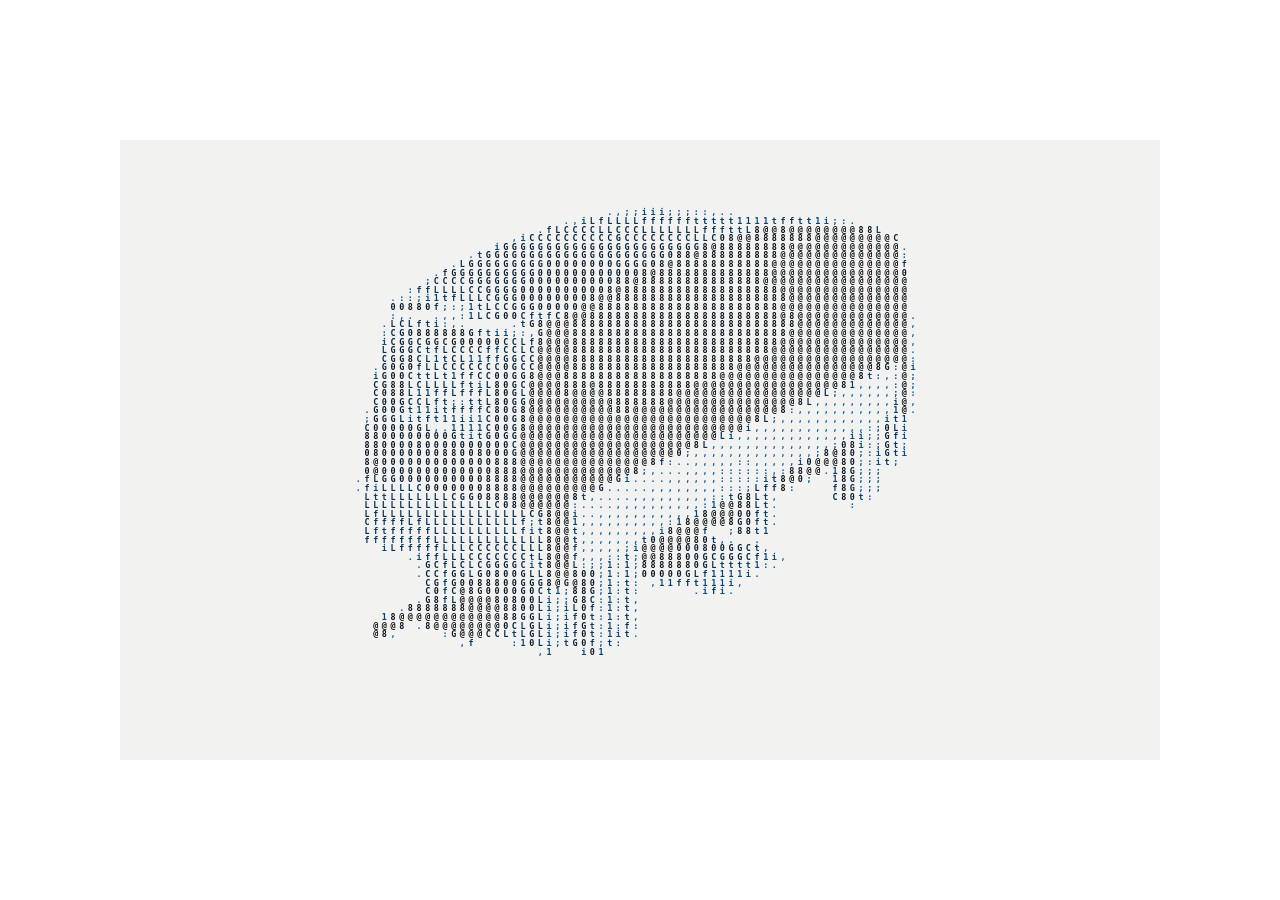
<file: fx/scan-evoplan.html>
<!doctype html>
<html lang="it">
<head>
<meta charset="utf-8">
<meta name="viewport" content="width=device-width,initial-scale=1">
<title>ASCII</title>
<style>
html,body{margin:0;height:100%;background:transparent}
.asc-frame{height:100%}
.asc-frame{box-sizing:border-box;display:grid;place-items:center;width:100%;height:100%;min-height:0;padding:0;background:transparent}
.asc-viewport{position:relative;width:var(--asc-preview-width,min(100%,var(--asc-width)));height:var(--asc-preview-height,auto);aspect-ratio:var(--asc-ratio);max-height:100%;overflow:hidden;border-radius:var(--asc-radius);background:transparent}
.asc-canvas{display:block;width:100%;height:100%}
</style>
</head>
<body>
<div class="asc-frame"><div class="asc-viewport" style="--asc-width:1040px;--asc-height:620px;--asc-ratio:1.6774193548387097;--asc-radius:0px"><canvas class="asc-canvas" role="img" aria-label="ASCII rendering of the source media"></canvas></div></div>
<script type="module">
// Shared tonal equalisation for the screen-and-glyph engines.
//
// Lives here rather than inside one engine because ASCII and Dither Text hit
// the same wall from opposite directions: one picks a glyph by threshold, the
// other lets a pixel through an ordered gate, and BOTH compare the picture's
// raw luminance against fixed numbers. That makes every preset a preset for the
// one photograph it was authored on.

// Prefixed rather than named `luminance`/`clamp01`: the standalone export
// builders concatenate this module's source ahead of the engine's into one
// script, and both engines already declare those two names at top level.
//
// Rec. 709. The eye reads ink coverage as brightness, so perceptual luminance —
// not the arithmetic mean of the channels — is what keeps a saturated red from
// being screened like the mid grey it is nowhere near in apparent lightness.
const toneLuminance = (r, g, b) => (0.2126 * r + 0.715199 * g + 0.0722 * b) / 255;
const toneClamp01 = (n) => (n < 0 ? 0 : n > 1 ? 1 : n);

/**
 * The value that asks for the strength to be read off the picture itself.
 * Controls expose it as the slider's lowest stop, below `0`, so the setting a
 * visitor lands on is the one that adapts and the numbers above it are the
 * manual override.
 */
const AUTO_LEVEL = 'auto';

// Where the ramp opens and closes, measured on the 98th percentile of the
// picture's luminance — the brightest tone that is a population rather than a
// speck. Those two numbers are the whole judgement, so they are written down
// with the evidence that set them (2026-09-22, 95 captures across the 19
// published textures and an exposure ladder cut from the shipped photograph).
//
// p98 is the statistic that survived, and it beat the obvious candidates for a
// reason: it is the only one that also gets a LIT SUBJECT ON BLACK right. The
// median, the mean and the tonal range all read that frame as starved — it is
// overwhelmingly black — and would have equalised a photograph that renders
// perfectly today, lifting its background into mush. p98 sees the highlight on
// the subject and leaves it alone. Measured: that frame scores p98 0.878, the
// same as the well-exposed control, while -1.5 EV sits at 0.310 and -3 EV at
// 0.110. Dark BACKGROUNDS were never the fault; crushed HIGHLIGHTS are.
const HIGHLIGHT_LIT = 0.550001; // a picture with highlights here needs no help
const HIGHLIGHT_STARVED = 0.250001; // nothing this side of shadow: equalise fully

// The same judgement mirrored onto the other end, on the 2nd percentile.
//
// A washed-out or faded upload is the dark frame's twin: its highlights are
// fine, so p98 waves it through, but it has no shadows left, and a gate that
// inks the dark end (or the light end, once inverted) finds almost nothing on
// one side of it. Measured 2026-09-26 on the Cobalt Plate preset: a high-key
// frame (p02 0.784) under Auto inked 82.6% of the screen and the subject
// dissolved into the ground, a faded print (p02 0.451) 64%.
//
// And as with p98, the percentile is what keeps the mirrored easy case right:
// a SUBJECT ON WHITE is overwhelmingly white, but its p02 sits on the subject
// (0.165) and it is left alone. The opening is set above every published
// source that renders under Auto — contour-map's plate is the highest at p02
// 0.282 — so no look in the catalogue moves; only lifted uploads do.
const SHADOW_DEEP = 0.3; // a picture with blacks down here needs no help
const SHADOW_LIFTED = 0.600001; // nothing this side of a midtone: equalise fully

/**
 * How hard to equalise a picture that did not ask for a number.
 *
 * Zero for anything with highlights and shadows to spare, so a well-exposed
 * upload renders exactly as it does today, and rising smoothly as either end
 * collapses — the top end of a dark frame, the bottom end of a washed one. The
 * curve between is a smoothstep rather than a line: a visitor nudging exposure
 * across the opening of the ramp should not see the texture step.
 *
 * @param {(fraction: number) => number} at percentile lookup over the picture
 * @returns {number} 0..1 strength for {@link autoLevelBands}
 */
function autoLevelStrength(at) {
  const smoothstep = (t) => t * t * (3 - 2 * t);
  const starved = toneClamp01((HIGHLIGHT_LIT - at(0.98)) / (HIGHLIGHT_LIT - HIGHLIGHT_STARVED));
  const lifted = toneClamp01((at(0.0200001) - SHADOW_DEEP) / (SHADOW_LIFTED - SHADOW_DEEP));
  // Whichever end has collapsed further decides; a frame cannot be both.
  return smoothstep(Math.max(starved, lifted));
}

/**
 * Maps the picture's own tonal distribution onto the effect's fixed thresholds.
 *
 * Those thresholds are absolute — an ASCII ramp `'■▪·  '` changes glyph at
 * 0.125, 0.375 and 0.625, a Bayer gate compares against its matrix — whatever
 * the picture is, so a preset tuned on one photograph is tuned for that
 * photograph only. Measured over five unrelated images, one ASCII preset inked
 * between 38% and 85% of the grid: a bright picture came out nearly bare, a
 * dark one filled solid. The three Dither Text looks published on 2026-09-20
 * measured the same failure on the same five images, swinging 0.41 to 0.87 in
 * coverage and filling 87-93% of the frame on a near-black source.
 *
 * Stretching the picture's percentile range onto 0..1 does not fix that, and
 * the same five images proved it — the swing stayed at 0.49, because what
 * decides how much ink falls is the SHAPE of the histogram, not its width. A
 * dark-dominant photograph keeps most of its pixels under the threshold however
 * far you stretch it.
 *
 * So this returns the picture's cumulative distribution instead: read a
 * luminance, get back the fraction of the picture that is darker than it. That
 * makes the values uniform by construction, and ink coverage becomes a property
 * of the ramp or the gate — the share of it that is not blank — rather than of
 * whatever the visitor happened to upload. `amount` blends back toward the raw
 * tone, so a look can keep some of the original tonal character.
 *
 * A curve alone is not enough, and the two engines proved it from opposite
 * sides. Equalisation sends every pixel of one input tone to a single output
 * tone, so a photograph dominated by ONE tone — a subject on a white studio
 * sweep, a subject on black, a flat sky — collapses its whole background onto
 * a single point mid-range. Dither Text survives that because its Bayer and
 * halftone gates compare each pixel against an ordered matrix, which spreads
 * the tie out spatially by construction. ASCII picks a glyph by plain
 * threshold, so the collapsed mass lands wholly inside one ramp slot; when that
 * slot is part of the ramp's blank run the texture does not merely weaken, it
 * disappears and the raw photograph shows through. Measured 2026-09-21: a raven
 * on white rendered ZERO glyphs under `code-mist`, a horse on black zero under
 * `arena-glyph`.
 *
 * So `span` reports how wide a band each input tone earns — its share of the
 * picture. A caller that has an ordered matrix to hand offsets within that band
 * (`curve[i] + span[i] * (ordered - 0.5)`) and the flat mass is rendered as a
 * screen across the range it deserves instead of a single collapsed step. Ink
 * coverage is unchanged, because the band is still occupied uniformly over
 * pixels; what changes is that the ink lands.
 *
 * @param {Uint8ClampedArray} data RGBA pixels of a downsampled probe of the source
 * @param {number|'auto'} amount 0 = identity curve, 1 = full equalisation,
 *   `'auto'` = read the strength off the picture's own highlights and shadows
 * @returns {{curve: Float32Array, span: Float32Array, level?: number}} 256-entry
 *   lookup from 8-bit luminance to 0..1 tone, the width of the band each tone
 *   earns, and (only when the picture was equalised) the strength used, so a
 *   caller can scale its own correction by how far the curve moved
 */
function autoLevelBands(data, amount = 1) {
  const auto = amount === AUTO_LEVEL;
  const asked = auto ? 1 : toneClamp01(Number(amount) || 0);
  const identity = Float32Array.from({ length: 256 }, (_, i) => i / 255);
  const flat = new Float32Array(256);
  // An explicit zero is the pinned presets' hot path — no histogram, no scan.
  if (!auto && asked <= 0) return { curve: identity, span: flat };
  const histogram = new Uint32Array(256);
  let counted = 0;
  for (let i = 0; i < data.length; i += 4) {
    // Contain margins are transparent and carry no picture; letting them vote
    // would tell the curve that a third of every non-16:9 source is black.
    if (data[i + 3] === 0) continue;
    histogram[Math.round(toneLuminance(data[i], data[i + 1], data[i + 2]) * 255)] += 1;
    counted += 1;
  }
  if (!counted) return { curve: identity, span: flat };
  const at = (fraction) => {
    const target = fraction * counted;
    let seen = 0;
    for (let i = 0; i < 256; i += 1) { seen += histogram[i]; if (seen >= target) return i / 255; }
    return 1;
  };
  // A picture with no range to speak of — a mark on one flat colour, a fogged
  // frame — has a CDF that is a single step, and equalising it turns sensor
  // noise into a full-contrast dot storm. Leave those alone.
  //
  // Narrow range alone is not that test, though, and a badly underexposed
  // photograph is what proves it: at -4.5 EV the shipped source spans 0.031,
  // inside the cutoff, while still holding eleven populated levels of real
  // subject. Refusing it was a cliff in the wrong direction — -3 EV equalised
  // fully and the DARKER frame got nothing — so the frames this rejects must
  // also be the ones with nowhere to spread: a lens cap occupies three levels,
  // that photograph eleven.
  const populated = histogram.reduce((n, count) => n + (count / counted >= 0.00200001 ? 1 : 0), 0);
  if (at(0.979999) - at(0.0200001) < 0.05 && populated < 6) return { curve: identity, span: flat };
  // Only now, with the histogram in hand, does `'auto'` become a number. One
  // scan serves both jobs: deciding whether to act and building what acts.
  const level = auto ? autoLevelStrength(at) : asked;
  if (level <= 0) return { curve: identity, span: flat };
  const curve = new Float32Array(256);
  const span = new Float32Array(256);
  let seen = 0;
  for (let i = 0; i < 256; i += 1) {
    // Centre of the bin's span in the distribution, so a tone that occupies a
    // large share of the picture lands in the middle of the band it earns
    // rather than at its top edge.
    const equalised = (seen + histogram[i] / 2) / counted;
    seen += histogram[i];
    curve[i] = identity[i] + (equalised - identity[i]) * level;
    // The band that same tone earns. Scaled by `level` alongside the curve, so
    // a partial auto-level spreads as gently as it equalises.
    span[i] = (histogram[i] / counted) * level;
  }
  return { curve, span, level };
}

/**
 * The curve alone, for callers with no ordered matrix to spread a band across.
 * @returns {Float32Array} 256-entry lookup from 8-bit luminance to 0..1 tone
 */
function autoLevelCurve(data, amount = 1) {
  return autoLevelBands(data, amount).curve;
}

/**
 * The 256-entry transfer table an engine already builds, with the picture's own
 * distribution folded in underneath it.
 *
 * Ten of the twelve texture engines open the same way — a table from 8-bit
 * input to shaped tone, `Float32Array.from({length: 256}, (_, i) => xTone(i /
 * 255, config))` — and then index it per pixel or per channel. Equalisation
 * belongs exactly there, replacing the raw `i / 255` with what that tone is
 * worth inside THIS picture, which is also why it lands ahead of the
 * brightness/contrast/gamma the shape function applies: those controls then
 * work on a known range instead of hunting for where this photograph sits.
 *
 * @param {Uint8ClampedArray} data RGBA pixels the engine already sampled
 * @param {number|'auto'} amount the engine's `autoLevel` setting
 * @param {(tone: number) => number} shape the engine's existing tone function
 * @returns {Float32Array} 256-entry table, identical to today's at `0`
 */
function autoLevelTable(data, amount, shape) {
  const curve = autoLevelCurve(data, amount);
  return Float32Array.from({ length: 256 }, (_, i) => shape(curve[i]));
}

/**
 * Reads an `autoLevel` setting out of saved state.
 *
 * Kept here rather than in each engine's own `number()` helper because the
 * sentinel has to survive the trip through a shared link and a published
 * config, and twelve normalisers each coercing it to a number is twelve ways
 * for Auto to silently become zero.
 *
 * @param {unknown} value whatever the state carried
 * @param {number|'auto'} fallback the engine's default
 */
function autoLevelSetting(value, fallback = AUTO_LEVEL) {
  if (value === AUTO_LEVEL) return AUTO_LEVEL;
  if (value == null || String(value).trim() === '') return fallback;
  const n = Number(value);
  return Number.isFinite(n) ? toneClamp01(n) : fallback;
}

/**
 * The Tone control every engine that reads raw luminance shares.
 *
 * Spelled once here because twelve copies of the same slider is twelve chances
 * to disagree about its range. `'auto'` is the lowest stop rather than a
 * separate checkbox: the scale then runs from "decide for me" through "leave it
 * alone" to "equalise regardless", which is the order a visitor reaches for.
 */
const AUTO_LEVEL_CONTROL = {
  section: 'Tone',
  kind: 'slider',
  key: 'autoLevel',
  label: 'Auto level',
  min: 0,
  max: 1,
  step: 0.0099999,
  auto: AUTO_LEVEL
};

/**
 * Where a source image lands inside a target box.
 *
 * Twelve texture engines each carried their own copy of the same
 * `Math.min(w / sw, h / sh)` plus centred offsets. This is that formula, once,
 * with the other half of the choice available: `contain` fits the whole source
 * and leaves margins, `cover` fills the box and crops the overflow.
 *
 * The return value is both halves of a nine-argument `drawImage`. `source` is
 * the region to read out of the image and `dest` is where it goes in the box,
 * so contain reads the whole image into a smaller centred rect and cover reads
 * a centred crop into the whole box. Engines that sample into a scratch grid
 * scale `dest` into grid space and pass `source` through untouched.
 */
/**
 * The fit a texture should use. Previews and exports share it, so what the
 * catalogue shows is what the file contains.
 *
 * `cover` is the default because a texture is bought for the effect, not for
 * the demo photograph's composition, and a catalogue only reads as a grid when
 * every tile is the same size. A look that needs its whole frame can opt back
 * out with `sourceFit: 'contain'` in its config.
 */
function sourceFit(config) {
  return config?.sourceFit === 'contain' ? 'contain' : 'cover';
}

function frameSource(width, height, sourceWidth, sourceHeight, mode = 'contain') {
  const w = Math.max(1, Number(width) || 1);
  const h = Math.max(1, Number(height) || 1);
  const sw = Math.max(1, Number(sourceWidth) || 1);
  const sh = Math.max(1, Number(sourceHeight) || 1);

  if (mode === 'cover') {
    const scale = Math.max(w / sw, h / sh);
    // Clamped because a rounding error that asks for more pixels than the image
    // has makes drawImage sample the transparent edge instead of the picture.
    const cropW = Math.min(sw, w / scale);
    const cropH = Math.min(sh, h / scale);
    return {
      source: { x: (sw - cropW) / 2, y: (sh - cropH) / 2, width: cropW, height: cropH },
      dest: { x: 0, y: 0, width: w, height: h }
    };
  }

  const scale = Math.min(w / sw, h / sh);
  const dw = sw * scale;
  const dh = sh * scale;
  return {
    source: { x: 0, y: 0, width: sw, height: sh },
    dest: { x: (w - dw) / 2, y: (h - dh) / 2, width: dw, height: dh }
  };
}

// The small canvas a texture renderer reads its source through. Assigning a
// canvas's width or height, even the size it already has, throws its bitmap
// away and resets its 2D context, and a look paints its sampler on every frame
// it animates (audit F10). So the size is set only when it changes; at the
// same size the bitmap is cleared and the drawing state the renderers rely on
// is put back by hand, which is all that reset did for them.

/** Sizes `sampler` to `width` x `height` and returns its cleared 2D context in the default state. */
function sizeSampler(sampler, width, height) {
  if (sampler.width !== width || sampler.height !== height) {
    sampler.width = width;
    sampler.height = height;
    return sampler.getContext('2d', { willReadFrequently: true });
  }
  const context = sampler.getContext('2d', { willReadFrequently: true });
  context.setTransform(1, 0, 0, 1, 0, 0);
  context.globalAlpha = 1;
  context.globalCompositeOperation = 'source-over';
  context.filter = 'none';
  context.imageSmoothingEnabled = true;
  context.imageSmoothingQuality = 'low';
  context.shadowBlur = 0;
  context.shadowOffsetX = 0;
  context.shadowOffsetY = 0;
  context.shadowColor = 'rgba(0, 0, 0, 0)';
  context.clearRect(0, 0, width, height);
  return context;
}

// ASCII renderer. Plain 2D canvas, no dependencies and no animation loop: the
// effect is a pure function of (image, state), so it draws once per edit rather
// than once per frame. A rAF loop here would burn a core to redraw an identical
// frame sixty times a second.
//
// The sampling deliberately goes through a second, tiny canvas. Reading the
// full-resolution pixels and averaging each cell in JavaScript is the obvious
// implementation and the wrong one: `drawImage` into a `columns x rows` canvas
// asks the compositor for exactly the same box filter, in C, and hands back an
// array already one entry per cell. On a 4000px source that is the difference
// between ~16M samples per edit and ~20k.

const FALLBACK_RAMP = ' .:-=+*#%@';

// Rec. 709. The ramp is ordered dark-to-light and the eye reads glyph coverage
// as brightness, so perceptual luminance — not the arithmetic mean of the
// channels — is what keeps a saturated red from landing on the same glyph as
// the mid grey it is nowhere near in apparent lightness.
const luminance = (r, g, b) => (0.212601 * r + 0.715201 * g + 0.0722001 * b) / 255;

const clamp01 = (n) => (n < 0 ? 0 : n > 1 ? 1 : n);

function parseHex(hex) {
  const s = String(hex ?? '').trim().replace('#', '');
  const full = s.length === 3 ? s.split('').map((c) => c + c).join('') : s;
  const n = Number.parseInt(full, 16);
  if (!Number.isFinite(n) || full.length !== 6) return { r: 0, g: 0, b: 0 };
  return { r: (n >> 16) & 255, g: (n >> 8) & 255, b: n & 255 };
}

const mix = (a, b, t) => ({
  r: Math.round(a.r + (b.r - a.r) * t),
  g: Math.round(a.g + (b.g - a.g) * t),
  b: Math.round(a.b + (b.b - a.b) * t)
});

const css = ({ r, g, b }) => `rgb(${r},${g},${b})`;

// Deterministic value noise for the paper grain. `Math.random` would give a
// different picture every redraw, so moving an unrelated slider would reshuffle
// the grain under the glyphs — and an export would never match the editor.
function noiseAt(x, y) {
  const n = Math.sin(x * 127.1 + y * 311.699) * 43758.54529;
  return n - Math.floor(n);
}

/**
 * Tone curve applied to a cell's luminance before it picks a glyph.
 *
 * Endpoint-preserving curves keep dark source detail available to the ramp.
 * An additive brightness offset followed by clipped linear contrast erased
 * every value below ~0.36 with the default look, before gamma could recover it.
 */
function tone(value, { brightness = 0, contrast = 0, gamma = 1 } = {}) {
  let v = clamp01(value);
  if (v === 0 || v === 1) return v;
  // Exposure in odds space brightens/darkens without clipping either end.
  const exposure = Math.pow(2, brightness * 2);
  v = (v * exposure) / (1 - v + v * exposure);
  // Symmetric contrast still pivots at mid grey, but has smooth shoulders.
  const k = contrast <= 0 ? 1 + contrast / 100 : 1 + (contrast / 100) * 3;
  const low = Math.pow(v, k);
  v = low / (low + Math.pow(1 - v, k));
  const g = gamma > 0 ? gamma : 1;
  return clamp01(Math.pow(v, 1 / g));
}

// Full-image mapping is explicit: authored tonal masks remain unchanged.
// Collapsing whitespace redistributes the same glyph vocabulary across all
// tones instead of treating a photograph's shadows as a subject mask.
function coverageRamp(ramp, mapping) {
  if (mapping !== 'full') return ramp;
  return String(ramp).replace(/\s/g, '') || FALLBACK_RAMP.trim();
}

function readableGlyphInk(ink, sample, background, opacity) {
  if (opacity <= 0) return ink;
  const contrast = (a, b) => {
    const light = (c) => {
      const linear = (v) => { const s = v / 255; return s <= 0.04045 ? s / 12.9199 : ((s + 0.0550001) / 1.05499) ** 2.40001; };
      return 0.212599 * linear(c.r) + 0.715201 * linear(c.g) + 0.0722 * linear(c.b);
    };
    const x = light(a), y = light(b);
    return (Math.max(x, y) + 0.0499999) / (Math.min(x, y) + 0.05);
  };
  // Test against the visible photo contribution. Partial underlays can be
  // composited on any host surface, so only opaque photos get automatic ink.
  if (opacity < 1 || contrast(ink, sample) >= 3) return ink;
  const alternatives = [background, { r: 0, g: 0, b: 0 }, { r: 255, g: 255, b: 255 }];
  return alternatives.reduce((best, candidate) => contrast(candidate, sample) > contrast(best, sample) ? candidate : best, ink);
}

/**
 * Picks the glyph for a normalised luminance.
 *
 * Exported because the glyph mapping is the one part of this file worth
 * asserting on directly: it is what makes the picture readable, and an
 * off-by-one at either end of the ramp shows up as a frame that never reaches
 * full black or never reaches blank.
 */
function glyphFor(ramp, value, invert = false) {
  const chars = ramp && ramp.length ? ramp : FALLBACK_RAMP;
  const v = invert ? 1 - clamp01(value) : clamp01(value);
  const index = Math.min(chars.length - 1, Math.max(0, Math.round(v * (chars.length - 1))));
  return chars[index];
}

// Tonal equalisation is shared with the Dither Text screen, which compares the
// same raw luminance against its own fixed gate. Re-exported so the engine's
// public surface — and the tests that cover it — stay where they were.
{ autoLevelBands, autoLevelCurve };

// Ordered 4x4 Bayer thresholds, centred on zero. Deterministic for the same
// reason `noiseAt` is: a random offset would reshuffle every dot on redraw and
// an export would never match the editor.
const BAYER4 = [0, 8, 2, 10, 12, 4, 14, 6, 3, 11, 1, 9, 15, 7, 13, 5]
  .map((v) => (v + 0.499999) / 16 - 0.499999);

// Clustered spread for the tile mode, in the same centred range as BAYER4.
// Bayer spreads a flat tone evenly, which is right for single glyphs but lays
// tiles out in rows and columns: a white studio sweep became a striped grid.
// This is smooth value noise (control points every 6 cells across and 3 down,
// about square on a 0.56 cell) with a trace of per-cell hash, then replaced by
// its rank, so the values are exactly uniform like Bayer's and the coverage a
// band earns does not move; only the shape changes, from stripes to clumps.
// Periodic over 60 x 30 cells, wider than any shipped grid is tall.
const CLUSTER_W = 60;
const CLUSTER_H = 30;
let clusterTable = null;
function clusterSpread(x, y) {
  if (!clusterTable) {
    const sx = 6, sy = 3, nx = CLUSTER_W / sx, ny = CLUSTER_H / sy;
    const knot = (i, j) => noiseAt(((i % nx) + nx) % nx + 0.129999, ((j % ny) + ny) % ny + 0.709999);
    const ease = (t) => t * t * (3 - 2 * t);
    const raw = [];
    for (let j = 0; j < CLUSTER_H; j += 1) {
      for (let i = 0; i < CLUSTER_W; i += 1) {
        const gx = Math.floor(i / sx), gy = Math.floor(j / sy);
        const tx = ease((i % sx) / sx), ty = ease((j % sy) / sy);
        const top = knot(gx, gy) + (knot(gx + 1, gy) - knot(gx, gy)) * tx;
        const bottom = knot(gx, gy + 1) + (knot(gx + 1, gy + 1) - knot(gx, gy + 1)) * tx;
        raw.push({ k: raw.length, v: 0.800001 * (top + (bottom - top) * ty) + 0.200001 * noiseAt(i + 0.37, j + 0.910001) });
      }
    }
    clusterTable = new Float32Array(raw.length);
    raw.sort((a, b) => a.v - b.v).forEach(({ k }, rank) => { clusterTable[k] = (rank + 0.5) / raw.length - 0.499999; });
  }
  return clusterTable[(((y % CLUSTER_H) + CLUSTER_H) % CLUSTER_H) * CLUSTER_W + (((x % CLUSTER_W) + CLUSTER_W) % CLUSTER_W)];
}

/**
 * Offsets a cell's tone before it picks a glyph, so band edges break up.
 *
 * Glyph selection is a threshold on a single value, which means a ramp with
 * four steps can only ever draw four dot sizes and must switch between them
 * along an exact contour. On a photograph's smooth backdrop — an out-of-focus
 * background, a sky, a wall — that contour is a straight line across the frame,
 * and the screen reads as rectangular blocks of dots rather than as gradation.
 * Measured on a plain black-to-white gradient at the published preset: 24 rows
 * of ink, not ONE of them carrying two different dot sizes.
 *
 * The offset is scaled to a single ramp step, so a cell can only ever be pushed
 * into a glyph it was already adjacent to. Flat areas stay flat; only the cells
 * near a threshold split, and they split in a fixed, spatially even pattern —
 * which is what a printed halftone does and why its tones look continuous.
 */
function ditherOffset(x, y, rampLength, amount = 0) {
  const level = clamp01(Number(amount) || 0);
  if (level <= 0 || rampLength < 2) return 0;
  const step = 1 / (rampLength - 1);
  return BAYER4[(y & 3) * 4 + (x & 3)] * step * level;
}

/**
 * Grid geometry for a stage.
 *
 * Rows follow from the source's aspect ratio and the cell aspect, never from a
 * second control: a rows slider that disagrees with the columns slider stretches
 * the picture, and there is no reading of the result that is not a bug report.
 */
function gridFor({ width, height, columns, cellAspect }) {
  const cols = Math.max(2, Math.round(columns));
  const cellW = width / cols;
  const cellH = cellW / Math.max(0.05, cellAspect);
  const rows = Math.max(2, Math.round(height / cellH));
  return { cols, rows, cellW, cellH: height / rows };
}

// One bounded processing surface per destination, reused across edits. A still
// image is recomputed only when scan controls change; video is keyed by time.
const scanSources = new WeakMap();

function scanSource(destination, image, config) {
  const sw = image.videoWidth || image.naturalWidth;
  const sh = image.videoHeight || image.naturalHeight;
  const scale = Math.min(1, (image.videoWidth ? 640 : 1280) / Math.max(sw, sh));
  const width = Math.max(1, Math.round(sw * scale));
  const height = Math.max(1, Math.round(sh * scale));
  const key = JSON.stringify([width, height, image.currentSrc || image.src || null, image.currentTime ?? 0, config.brightness,
    config.contrast, config.gamma, config.invert, config.scanDetail, config.scanTone,
    config.foreground, config.background, config.autoLevel]);
  let cached = scanSources.get(destination);
  if (cached?.image === image && cached.key === key) return cached.canvas;
  if (!cached) {
    const canvas = typeof OffscreenCanvas !== 'undefined'
      ? new OffscreenCanvas(width, height) : document.createElement('canvas');
    cached = { canvas, image: null, key: null };
    scanSources.set(destination, cached);
  }
  const canvas = cached.canvas;
  canvas.width = width; canvas.height = height;
  const ctx = canvas.getContext('2d', { willReadFrequently: true });
  ctx.drawImage(image, 0, 0, width, height);
  const pixels = ctx.getImageData(0, 0, width, height);
  const values = new Float32Array(width * height);
  const options = { brightness: (Number(config.brightness) || 0) / 100,
    contrast: Number(config.contrast) || 0, gamma: Number(config.gamma) || 1 };
  // The scan pass has to equalise here, on the photograph, and not leave it to
  // the grid sampler downstream. By the time the sampler runs, `scanning` has
  // replaced the source with THIS canvas — already resolved to foreground and
  // background ink — so the distribution the grid measures is the scan's, not
  // the picture's, and the curve has nothing left to correct. Measured
  // 2026-09-22: on the two published scan looks a -3 EV upload rendered
  // byte-identically at `autoLevel` 0, Auto and 1, while every other ASCII
  // preset recovered. Identity at `autoLevel: 0`, as everywhere else.
  const curve = autoLevelTable(pixels.data, config.autoLevel, (t) => tone(t, options));
  for (let i = 0; i < values.length; i++) {
    const j = i * 4;
    const v = curve[Math.round(luminance(pixels.data[j], pixels.data[j + 1], pixels.data[j + 2]) * 255)];
    values[i] = config.invert === true ? 1 - v : v;
  }
  const fg = parseHex(config.foreground), bg = parseHex(config.background);
  const detail = clamp01(Number(config.scanDetail ?? 0.699999));
  const body = clamp01(Number(config.scanTone ?? 0.450001));
  const density = Float32Array.from({ length: 1024 }, (_, i) => Math.pow(i / 1023, 1.39999));
  const at = (n, center) => pixels.data[n * 4 + 3] === 0 ? center : values[n];
  for (let y = 0; y < height; y++) {
    const top = Math.max(0, y - 1) * width, row = y * width;
    const bottom = Math.min(height - 1, y + 1) * width;
    for (let x = 0; x < width; x++) {
      const i = row + x, j = i * 4;
      if (pixels.data[j + 3] === 0) continue;
      // Ignore hidden RGB at transparent neighbours instead of outlining an
      // invisible PNG background. Clamp at image edges, without wraparound.
      const left = Math.max(0, x - 1), right = Math.min(width - 1, x + 1);
      const center = values[i];
      const tl = at(top + left, center), t = at(top + x, center), tr = at(top + right, center);
      const l = at(row + left, center), r = at(row + right, center);
      const bl = at(bottom + left, center), b = at(bottom + x, center), br = at(bottom + right, center);
      const gx = -tl + tr - 2 * l + 2 * r - bl + br;
      const gy = -tl - 2 * t - tr + bl + 2 * b + br;
      const edge = Math.max(0, Math.sqrt(gx * gx + gy * gy) - 0.08);
      const signal = clamp01(body * density[Math.round(center * 1023)] + detail * edge / (edge + 0.400001));
      pixels.data[j] = Math.round(bg.r + (fg.r - bg.r) * signal);
      pixels.data[j + 1] = Math.round(bg.g + (fg.g - bg.g) * signal);
      pixels.data[j + 2] = Math.round(bg.b + (fg.b - bg.b) * signal);
    }
  }
  ctx.putImageData(pixels, 0, 0);
  cached.image = image; cached.key = key;
  return canvas;
}

// Shared authored coordinates keep native canvas and editable SVG aligned.
// These are graphic annotations, not inferred object detection results.
function scanGeometry(config, width, height) {
  const lines = [
    [240, 295, 550, 295], [550, 295, 550, 615], [550, 615, 240, 615], [240, 615, 240, 295],
    [550, 295, 586, 270], [550, 615, 945, 390],
    [945, 390, 1330, 390], [1330, 390, 1330, 710], [1330, 710, 945, 710], [945, 710, 945, 390],
    [1330, 390, 1370, 365], [945, 710, 835, 770]
  ];
  for (const [cx, cy] of [[240, 295], [550, 615], [945, 390], [1330, 710]]) {
    lines.push([cx - 7, cy, cx + 7, cy], [cx, cy - 7, cx, cy + 7]);
  }
  const labels = [
    [74, 88, 'IMAGE / SCAN', 22], [1600, 88, 'PLATE / 001', 20],
    [605, 275, 'region / 01', 24], [74, 760, config.scanLabelLeft ?? 'sample / 01', 25],
    [74, 798, 'luminance / contour', 20], [74, 892, 'region / 02', 24],
    [74, 934, config.scanLabelRight ?? 'sample / 02', 25],
    [74, 1010, 'SCAN STUDY', 20], [1510, 1010, 'MONO / 16:9', 20]
  ];
  const marks = [];
  for (const [left, top, width, height] of [[165, 330, 470, 260], [825, 435, 580, 315]]) {
    for (let y = top; y < top + height; y += 18) {
      for (let x = left; x < left + width; x += 13) {
        const n = noiseAt(x, y);
        if (n > 0.679999) marks.push([x, y, '.-+:*'[Math.floor(n * 43) % 5]]);
      }
    }
  }
  const sx = width / 1920, sy = height / 1080;
  const fontScale = Math.min(sx, sy);
  return {
    lines: lines.map(([x1, y1, x2, y2]) => [x1 * sx, y1 * sy, x2 * sx, y2 * sy]),
    labels: labels.map(([x, y, label, size]) => [x * sx, y * sy, label, size * fontScale]),
    marks: marks.map(([x, y, mark]) => [x * sx, y * sy, mark]),
    fontScale
  };
}

function drawScanOverlay(ctx, config, frame) {
  const opacity = clamp01(Number(config.scanOverlay) || 0);
  if (!opacity) return;
  const { lines, labels, marks, fontScale } = scanGeometry(config, frame.width, frame.height);
  ctx.save();
  ctx.translate(frame.x, frame.y);
  ctx.globalCompositeOperation = 'source-over';
  ctx.shadowBlur = 0;
  ctx.globalAlpha = opacity * 0.699999;
  ctx.strokeStyle = css(parseHex(config.foreground));
  ctx.lineWidth = fontScale;
  ctx.beginPath();
  for (const [x1, y1, x2, y2] of lines) { ctx.moveTo(x1, y1); ctx.lineTo(x2, y2); }
  ctx.stroke();
  ctx.fillStyle = ctx.strokeStyle;
  ctx.textAlign = 'left';
  ctx.textBaseline = 'alphabetic';
  ctx.globalAlpha = opacity * 0.649999;
  for (const [x, y, label, size] of labels) {
    ctx.font = `400 ${size}px ui-monospace, SFMono-Regular, Menlo, Consolas, monospace`;
    ctx.fillText(label, x, y);
  }
  ctx.globalAlpha = opacity * 0.55;
  ctx.font = `400 ${13 * fontScale}px ui-monospace, SFMono-Regular, Menlo, Consolas, monospace`;
  for (const [x, y, mark] of marks) ctx.fillText(mark, x, y);
  ctx.restore();
}

function scanOverlaySvg(config, width, height, sourceWidth = width, sourceHeight = height) {
  const opacity = clamp01(Number(config.scanOverlay) || 0);
  if (!opacity) return '';
  const escape = (value) => String(value).replace(/[&<>"']/g, (c) => ({ '&': '&amp;', '<': '&lt;', '>': '&gt;', '"': '&quot;', "'": '&apos;' })[c]);
  // Same fit as the live canvas, so the SVG overlay keeps sitting on the
  // picture instead of on the margins the preview no longer has.
  const { dest: frame } = frameSource(width, height, sourceWidth, sourceHeight, sourceFit(config));
  const { lines, labels, marks, fontScale } = scanGeometry(config, frame.width, frame.height);
  const ink = css(parseHex(config.foreground));
  const path = lines.map(([x1, y1, x2, y2]) => `M${x1} ${y1}L${x2} ${y2}`).join('');
  const text = labels.map(([x, y, label, size]) => `<text x="${x}" y="${y}" font-size="${size}">${escape(label)}</text>`).join('');
  const matrix = marks.map(([x, y, mark]) => `<text x="${x}" y="${y}">${mark}</text>`).join('');
  return `<g transform="translate(${frame.x} ${frame.y})"><path d="${path}" fill="none" stroke="${ink}" stroke-width="${fontScale}" opacity="${opacity * 0.7}"/><g fill="${ink}" opacity="${opacity * 0.65}" font-family="ui-monospace, SFMono-Regular, Menlo, Consolas, monospace">${text}</g><g fill="${ink}" opacity="${opacity * 0.55}" font-size="${13 * fontScale}" font-family="ui-monospace, SFMono-Regular, Menlo, Consolas, monospace">${matrix}</g></g>`;
}

/**
 * Shared measurements for the tile and lattice passes.
 *
 * `gain` is an exposure normalisation for the TILES only: the glyph mass is
 * already placed by the tone curve, but a tile takes the photograph's own
 * colour, and on an underexposed upload that colour is near black, so the
 * mass would be typed but unlit. The 98th percentile of the sampled cells is
 * lifted toward 0.92 (never darkened, at most 4x), which leaves a
 * well-exposed picture exactly as shot.
 *
 * `span` makes a tile square-ish: on a narrow monospace cell (aspect 0.56) a
 * tile per cell is a tall strip, so a tile covers as many cells across as fit
 * in one cell height.
 *
 * `depth` is how far a tone sits into the ramp's glyph run: 0 at the first
 * glyph after the blank run, 1 at the last.
 */
function tileField(data, ramp, invert, cellW, cellH) {
  const lums = [];
  for (let i = 0; i < data.length; i += 4) if (data[i + 3] > 0) lums.push(luminance(data[i], data[i + 1], data[i + 2]));
  lums.sort((a, b) => a - b);
  const p98 = lums.length ? lums[Math.min(lums.length - 1, Math.floor(lums.length * 0.980001))] : 1;
  const gain = Math.min(4, Math.max(1, 0.92 / Math.max(p98, 0.0200001)));
  const chars = ramp && ramp.length ? ramp : FALLBACK_RAMP;
  const first = chars.search(/\S/);
  const blankEnd = first <= 0 || chars.length < 2 ? 0 : (first - 0.499999) / (chars.length - 1);
  return {
    gain,
    span: Math.max(1, Math.round(cellH / cellW)),
    marks: chars.replace(/\s/g, '') || FALLBACK_RAMP.trim(),
    lit: ({ r, g, b }) => ({ r: Math.min(255, Math.round(r * gain)), g: Math.min(255, Math.round(g * gain)), b: Math.min(255, Math.round(b * gain)) }),
    depth: (v) => clamp01(((invert ? 1 - v : v) - blankEnd) / Math.max(1e-6, 1 - blankEnd))
  };
}

// A pane never reaches white: its brightest channel stops at PANE_TOP, so the
// glyph cut into it and the bloom laid over it still have headroom. Panes at
// the photograph's full exposure clipped the lit mass to a white blot.
const PANE_TOP = 214;

/**
 * The pane under the block of `field.span` cells that holds cell `x`: the
 * block's typed cells averaged, exposure-normalised, capped below white, and
 * dimmer toward the edge of the mass (by depth). Null where the block typed
 * nothing, so the field around the mass stays dark.
 */
function paneAt(cellAt, field, x, y, cols) {
  const x0 = x - (x % field.span);
  let r = 0, g = 0, b = 0, alpha = 0, depth = 0, n = 0;
  for (let k = 0; k < field.span && x0 + k < cols; k += 1) {
    const cell = cellAt(x0 + k, y);
    if (!cell || cell.ch === ' ') continue;
    r += cell.r; g += cell.g; b += cell.b; alpha += cell.alpha; depth += field.depth(cell.v); n += 1;
  }
  if (!n) return null;
  const lit = field.lit({ r: r / n, g: g / n, b: b / n });
  const top = Math.max(lit.r, lit.g, lit.b, 1);
  const cap = Math.min(1, PANE_TOP / top);
  const d = depth / n;
  return {
    x0,
    color: { r: Math.round(lit.r * cap), g: Math.round(lit.g * cap), b: Math.round(lit.b * cap) },
    alpha: (alpha / n) * (0.45 + 0.549999 * d),
    depth: d
  };
}

/**
 * Which panes keep their glyphs under `paneGlyphs`: a fixed hash of the pane's
 * first cell, uniform on [0, 1), so the same panes stay bare frame to frame.
 */
function paneKeep(x0, y) {
  return noiseAt(x0 * 0.617999 + 0.53, y * 1.41401 + 0.290001);
}

/**
 * A glyph cut into its pane: a pale ink on a dim pane, the pane's own hue
 * pressed dark on a bright one, crossing over around mid luminance. A pale
 * glyph on a pale pane is the failure this replaces: the type disappeared
 * exactly where the light was strongest.
 */
function paneGlyphInk(pane, ink) {
  const l = luminance(pane.color.r, pane.color.g, pane.color.b);
  const t = clamp01((l - 0.380001) / 0.240001);
  const press = { r: Math.round(pane.color.r * 0.319999), g: Math.round(pane.color.g * 0.319999), b: Math.round(pane.color.b * 0.320001) };
  return mix(ink, press, t * t * (3 - 2 * t));
}

/**
 * A faint lattice of tiny glyphs in the cells the ramp leaves blank, so the
 * dark field reads as a screen that is switched off rather than as nothing.
 * Each mark takes the photograph's hue at full brightness (the same reading
 * Dither Text's `Luminous` uses) and fades to the ink where the picture is
 * too dark for its hue to mean anything.
 */
function drawLattice(ctx, cellAt, field, { cols, rows, cellW, cellH, fontSize, weight, fg, amount }) {
  ctx.save();
  ctx.shadowBlur = 0;
  ctx.font = `${weight} ${fontSize * 0.42}px ui-monospace, "SFMono-Regular", "JetBrains Mono", Menlo, Consolas, monospace`;
  for (let y = 0; y < rows; y += 1) {
    for (let x = 0; x < cols; x += 1) {
      const cell = cellAt(x, y);
      if (!cell || cell.ch !== ' ') continue;
      const top = Math.max(cell.r, cell.g, cell.b);
      const sure = Math.min(1, (top * field.gain) / 48);
      const hue = top ? { r: cell.r * 255 / top, g: cell.g * 255 / top, b: cell.b * 255 / top } : fg;
      const n = noiseAt(x + 0.309999, y + 0.67);
      ctx.globalAlpha = cell.alpha * amount * (0.4 + 0.600001 * n);
      ctx.fillStyle = css(mix(fg, hue, sure));
      ctx.fillText(field.marks[Math.floor(n * 997) % field.marks.length], (x + 0.499999) * cellW, (y + 0.499999) * cellH);
    }
  }
  ctx.restore();
}

/**
 * The pane (see `paneAt`) under a block of cells, at `amount` opacity.
 */
function drawTile(ctx, cellAt, field, x, y, { cols, cellW, cellH, glow, amount }) {
  const pane = paneAt(cellAt, field, x, y, cols);
  if (!pane) return;
  ctx.shadowBlur = 0;
  ctx.globalAlpha = pane.alpha * amount;
  ctx.fillStyle = css(pane.color);
  ctx.fillRect(x * cellW, y * cellH, Math.min(field.span, cols - x) * cellW, cellH);
  ctx.shadowBlur = glow;
}

/**
 * `lightFrom: 'subject'`: a grey map of how far each cell's colour sits from
 * the frame's own backdrop, for the tone curve to rank instead of brightness.
 *
 * Ranking by brightness alone picks the brightest region as the lit mass, and
 * on a light photograph (a product or a portrait on a white sweep, a bright
 * room) that region is the empty backdrop: the mass landed on nothing and the
 * subject fell into the dark. The backdrop is read the way a keyer reads it,
 * as the median colour of the outer two cells of the frame, and the light of a
 * cell becomes its colour distance from that, normalised to its 99th
 * percentile. On a dark photograph (a night sky, a black studio) the backdrop
 * is dark and this is close to brightness, so dark pictures keep their look.
 * Alpha is kept, so letterbox cells stay blank.
 *
 * `backdrop` is what {@link subjectBackdrop} measured, by default on these same
 * cells. The renderer measures it on the whole source frame instead and passes
 * it in, so a cropped stage lights its cells exactly as the full frame would.
 */
function subjectLight(data, cols, rows, backdrop = subjectBackdrop(data, cols, rows)) {
  if (!backdrop?.ground) return data;
  const { ground, top } = backdrop;
  const dist = subjectDistance(data, ground);
  const out = new Uint8ClampedArray(data.length);
  for (let k = 0; k < dist.length; k += 1) {
    const v = top > 0 ? Math.min(255, Math.round((dist[k] / top) * 255)) : 0;
    out[k * 4] = v; out[k * 4 + 1] = v; out[k * 4 + 2] = v; out[k * 4 + 3] = data[k * 4 + 3];
  }
  return out;
}

// How far from the backdrop colour a cell must sit to count as subject: a step
// of 30 in RGB is about 12% of the range, a change of colour or shade anyone
// sees on a flat sweep, and over the grain and soft shadows of a real one.
// Measured on the light test set (2026-11-09) the share of cells past it
// matched hand-drawn subject masks: hands 0.65 against 0.61, pastel food 0.40
// against 0.38, the coral mug 0.21 against 0.18, the bicycle 0.15 against 0.15.
const SUBJECT_EDGE = 30;
// The most of the frame the subject may light, so a frame that is nearly all
// subject (a facade, a busy room, a cutout filling its canvas) still keeps a
// dark field around a lit mass and does not become a lit screen.
const SUBJECT_MAX_SHARE = 0.599999;

/**
 * What `subjectLight` and the level curve need from a frame: its backdrop
 * colour (the median of the outer two cell rings, opaque cells only), the
 * distance from it that counts as full light (the 99th percentile over every
 * cell) and `share`, the part of the opaque cells that is subject, for
 * {@link subjectLift}. `null` when the frame has no opaque cell at all.
 *
 * A cutout (a PNG with its backdrop already removed) has `ground: null`: its
 * edge is mostly transparent, so there is no backdrop colour to read, and every
 * opaque cell is subject. It keeps ranking by brightness, so its shading
 * still grades the mass, but the whole of it is lit (2026-11-09: by
 * brightness alone, a fixed 13% of a portrait lit only the white shirt and
 * the face went dark; a red logo on its mint bars lost the red).
 */
function subjectBackdrop(data, cols, rows) {
  const cells = data.length >> 2;
  let opaque = 0;
  for (let k = 0; k < cells; k += 1) if (data[k * 4 + 3] > 0) opaque += 1;
  if (!opaque) return null;
  const most = Math.min(1, (SUBJECT_MAX_SHARE * cells) / opaque);
  const edge = [];
  let clear = 0;
  for (let y = 0; y < rows; y += 1) {
    for (let x = 0; x < cols; x += 1) {
      if (x > 1 && y > 1 && x < cols - 2 && y < rows - 2) continue;
      const k = y * cols + x;
      if (data[k * 4 + 3] > 0) edge.push(k);
      else clear += 1;
    }
  }
  // A cutout's ring is its removed backdrop: mostly clear, with at most the
  // subject touching the canvas edge (every cutout in the light test set has
  // a fully clear ring, every photograph a fully opaque one). A thin clear
  // band down one side (a letterbox) is not a cutout.
  if (clear >= edge.length) return { ground: null, top: 0, share: most };
  const ground = [0, 1, 2].map((c) => edge.map((k) => data[k * 4 + c]).sort((a, b) => a - b)[edge.length >> 1]);
  const dist = subjectDistance(data, ground);
  // A median that most of its own ring disagrees with is not a backdrop: the
  // edge is split between two surfaces (a facade against the sky) and there
  // is no subject standing out from one ground. The frame keeps the ramp's own
  // share then (`share: 0`), as before 2026-11-09. Measured on the light test
  // set: the facade 0.47 of its ring within SUBJECT_EDGE, the hands on a
  // window 0.62, every other frame 0.85 or more.
  const agree = edge.reduce((n, k) => n + (dist[k] <= SUBJECT_EDGE ? 1 : 0), 0);
  let subject = 0;
  for (let k = 0; k < cells; k += 1) if (data[k * 4 + 3] > 0 && dist[k] > SUBJECT_EDGE) subject += 1;
  const share = agree * 2 >= edge.length ? Math.min(most, subject / opaque) : 0;
  dist.sort();
  return { ground, top: dist[Math.min(dist.length - 1, Math.floor(dist.length * 0.990001))], share };
}

/**
 * Under `lightFrom: 'subject'`, a lift of the levelled tone so the lit mass is
 * as large as the subject: the top `share` of the cells, by rank, lands on the
 * inked part of the ramp, and the rest on its blank run below. `null` (no
 * lift) when the ramp already lights that much, or has no blank run to lift
 * out of (inverted, or `imageMapping: 'full'`).
 *
 * Full equalisation hands the glyphs to a fixed share of the cells, set by the
 * ramp's blank run: Lantern Grid's 55 blanks in 64 light about 13%. That is
 * the reference's lit mass, and it is right while the subject is that size.
 * A white cup held in two hands on a cream window fills half the frame; 13% of
 * it went to the tea and the knuckles and the cup was lost (2026-11-09). The
 * lift is two straight segments through `(1 - share, first ink level)`, so the
 * order of cells, the band spread and the depth grading inside the mass are
 * all kept; only where the mass ends moves. A subject smaller than the ramp's
 * own share gets no lift, so small subjects and dark photographs render as
 * before.
 */
function subjectLift(share, ramp, invert) {
  const chars = ramp && ramp.length ? ramp : FALLBACK_RAMP;
  const first = chars.search(/\S/);
  if (invert || !(share > 0) || first <= 0 || chars.length < 2) return null;
  const ink = (first - 0.5) / (chars.length - 1);
  const knee = 1 - Math.min(1, share);
  if (knee >= ink) return null;
  return (v) => (v <= knee ? (knee > 0 ? (v * ink) / knee : ink) : ink + ((v - knee) * (1 - ink)) / (1 - knee));
}

function subjectDistance(data, ground) {
  const dist = new Float32Array(data.length >> 2);
  for (let k = 0; k < dist.length; k += 1) {
    const i = k * 4;
    dist[k] = Math.hypot(data[i] - ground[0], data[i + 1] - ground[1], data[i + 2] - ground[2]);
  }
  return dist;
}

/**
 * The whole source frame on the grid the same look would use for a stage of
 * the source's own shape, for `lightFrom: 'subject'` to measure on.
 *
 * Measured on the cropped cells, the backdrop, the normalising top and the
 * level curve all followed the crop. The level curve hands the glyphs to a
 * fixed share of the cells (Lantern Grid's ramp lights about 13%), so on a
 * tall stage, where `cover` cuts the sweep away and a portrait fills half of
 * what is left, only the hair and the lips made that share and the face went
 * dark; the same photograph on a 16:9 stage lit the whole face (2026-11-08).
 * Measured here, every stage of one photograph agrees about which colours are
 * the subject. When the stage already shows the whole source on this grid the
 * cells ARE the frame and are returned as they are, read once.
 */
function wholeFrameCells(sampler, source, readW, readH, config, cells) {
  const { cols, rows } = gridFor({ width: readW, height: readH, columns: config.columns, cellAspect: config.cellAspect });
  const { src, dest, w, h } = cells;
  if (cols === cells.cols && rows === cells.rows && src.x === 0 && src.y === 0 && src.width === readW
    && src.height === readH && dest.width === w && dest.height === h) return cells;
  const sctx = sizeSampler(sampler, cols, rows);
  sctx.clearRect(0, 0, cols, rows);
  sctx.drawImage(source, 0, 0, readW, readH, 0, 0, cols, rows);
  return { data: sctx.getImageData(0, 0, cols, rows).data, cols, rows };
}

const bloomPasses = new WeakMap();

/**
 * Field colour and bloom, after the glyphs and before the finishes.
 *
 * The ASCII canvas is transparent wherever it does not draw, so a look with an
 * opaque ground needed `sourceOpacity: 1` and got the photograph as its ground.
 * `fieldFill: 'on'` paints `fieldColor` UNDER everything drawn so far
 * (`destination-over`), which leaves the glyphs and tiles untouched.
 *
 * Bloom is light spilling off the mass: the drawn layer (ground excluded, so a
 * dark field does not bloom into grey) is shrunk to a quarter, blurred at three
 * radii, 7%, 3% and 0.8% of the quarter frame's width, and laid back with
 * `screen`, which
 * brightens toward white without ever passing it (`lighter` adds, and on a
 * bright mass it clipped the panes and their glyphs to a flat white). A
 * quarter-size blur is the same picture at 1/16th the pixels, and a halo has
 * no detail to lose. It takes the colour of whatever it spills from.
 */
function composeField(canvas, ctx, config, bloomAmount) {
  const pw = canvas.width, ph = canvas.height;
  const lw = Math.max(1, Math.round(pw / 4)), lh = Math.max(1, Math.round(ph / 4));
  const passes = [];
  if (bloomAmount > 0) {
    let cached = bloomPasses.get(canvas);
    if (!cached) {
      const make = () => (typeof OffscreenCanvas !== 'undefined' ? new OffscreenCanvas(1, 1) : document.createElement('canvas'));
      cached = [make(), make(), make(), make()];
      bloomPasses.set(canvas, cached);
    }
    // Captured before the field is painted: the halo is the light alone.
    // Weights measured against the glow-glyph reference (2026-11-08): mean
    // luma 1, 2, 4 and 6 cell widths out from the lit mass within 10% of it.
    // The wide pass carries the glow out to 4-6 cells; with two passes it
    // was gone by 4.
    [[0.07, 0.250001], [0.0300001, 0.849999], [0.00800001, 0.449999]].forEach(([radius, weight], k) => {
      const pass = cached[k];
      pass.width = lw; pass.height = lh;
      const pctx = pass.getContext('2d');
      pctx.filter = `blur(${Math.max(1, radius * lw)}px)`;
      pctx.drawImage(canvas, 0, 0, lw, lh);
      pctx.filter = 'none';
      passes.push([pass, weight]);
    });
  }
  ctx.save();
  ctx.setTransform(1, 0, 0, 1, 0, 0);
  ctx.shadowBlur = 0;
  ctx.globalAlpha = 1;
  if (config.fieldFill === 'on') {
    ctx.globalCompositeOperation = 'destination-over';
    ctx.fillStyle = css(parseHex(config.fieldColor));
    ctx.fillRect(0, 0, pw, ph);
  }
  if (passes.length) {
    ctx.globalCompositeOperation = 'screen';
    ctx.imageSmoothingEnabled = true;
    for (const [pass, weight] of passes) {
      ctx.globalAlpha = bloomAmount * weight;
      ctx.drawImage(pass, 0, 0, pw, ph);
    }
  }
  ctx.restore();
}

function renderAsciiFrame(canvas, image, config, { width, height, pixelRatio = 1, sampler, onGlyph } = {}) {
    const ctx = canvas.getContext('2d', { alpha: true });
    sampler ??= document.createElement('canvas');
    const sctx = sampler.getContext('2d', { willReadFrequently: true });
    const dpr = pixelRatio;
    const w = Math.max(1, Math.round(width ?? canvas.width));
    const h = Math.max(1, Math.round(height ?? canvas.height));
    if (canvas.width !== w * dpr || canvas.height !== h * dpr) {
      canvas.width = Math.round(w * dpr);
      canvas.height = Math.round(h * dpr);
    }
    ctx.setTransform(dpr, 0, 0, dpr, 0, 0);

    const fg = parseHex(config.foreground);
    const accent = parseHex(config.accent);

    ctx.globalAlpha = 1;
    ctx.globalCompositeOperation = 'source-over';
    ctx.clearRect(0, 0, w, h);
    const sourceWidth = image?.videoWidth || image?.naturalWidth;
    const sourceHeight = image?.videoHeight || image?.naturalHeight;
    if (!sourceWidth || !sourceHeight) return;

    const { cols, rows, cellW, cellH } = gridFor({
      width: w,
      height: h,
      columns: config.columns,
      cellAspect: config.cellAspect
    });

    sizeSampler(sampler, cols, rows);
    const scanning = config.scanMode === 'monochrome';
    const renderedSource = scanning ? scanSource(canvas, image, config) : image;
    // Frame in stage pixels, not in non-square grid cells. Under `contain` the
    // unused space stays transparent, including with inversion enabled; under
    // `cover` there is none, because the source is cropped to the stage instead.
    //
    // Measured on whatever is actually being read: the scan pass re-renders the
    // source at its own working resolution, and a crop rect in the original's
    // coordinates would sample the wrong region of it.
    const readW = renderedSource.videoWidth || renderedSource.naturalWidth || renderedSource.width || sourceWidth;
    const readH = renderedSource.videoHeight || renderedSource.naturalHeight || renderedSource.height || sourceHeight;
    const { source: src, dest } = frameSource(w, h, readW, readH, sourceFit(config));
    // Optional photographic underlay. Existing looks remain glyph-only; the
    // source alpha and whatever margins the fit leaves stay intact for exports.
    const sourceOpacity = clamp01(Number(config.sourceOpacity) || 0);
    if (sourceOpacity > 0) {
      ctx.globalAlpha = sourceOpacity;
      ctx.drawImage(renderedSource, src.x, src.y, src.width, src.height, dest.x, dest.y, dest.width, dest.height);
      ctx.globalAlpha = 1;
    }
    const dw = dest.width * cols / w;
    const dh = dest.height * rows / h;
    sctx.clearRect(0, 0, cols, rows);
    sctx.drawImage(renderedSource, src.x, src.y, src.width, src.height, (cols - dw) / 2, (rows - dh) / 2, dw, dh);
    const { data } = sctx.getImageData(0, 0, cols, rows);
    // Measured on the sampled cells, not the full-resolution source: it is the
    // same picture at 1/900th the pixels, and it is the tonal distribution the
    // ramp will actually see. At `autoLevel: 0` this is the identity curve, so
    // every look authored before the control keeps its exact output.
    //
    // Recomputed per video frame, deliberately: a curve frozen on frame one
    // stops adapting the moment the shot changes, which is the failure this
    // control exists to remove. It does mean a hard cut re-levels the grid.
    // Which picture the tone curve ranks: the photograph's brightness, or with
    // `lightFrom: 'subject'` its distance from its own backdrop (`subjectLight`).
    // Colour always comes from the photograph itself.
    // Under `subject` the backdrop, the normalising top and the level curve are
    // measured on the whole source frame and applied to the cells this stage
    // crops out of it (`wholeFrameCells`), so the crop cannot change which
    // colours light up.
    let toneData = data;
    let levelData = data;
    let subjectShare = 0;
    if (!scanning && config.lightFrom === 'subject') {
      const whole = wholeFrameCells(sampler, renderedSource, readW, readH, config, { data, cols, rows, src, dest, w, h });
      const backdrop = subjectBackdrop(whole.data, whole.cols, whole.rows);
      toneData = subjectLight(data, cols, rows, backdrop);
      levelData = whole.data === data ? toneData : subjectLight(whole.data, whole.cols, whole.rows, backdrop);
      subjectShare = backdrop?.share ?? 0;
    }
    const { curve: levels, span: levelSpan } = autoLevelBands(levelData, config.autoLevel);

    const weight = config.glyphWeight ?? 600;
    // Sized against BOTH axes. A monospace advance is ~0.58em, so a font set
    // from the cell height alone overruns the cell width and the columns fuse
    // into vertical bars — which reads as a broken renderer, not a dense one.
    const fontSize = Math.min(cellH * 0.979999, cellW / 0.579999);
    ctx.font = `${weight} ${fontSize}px ui-monospace, "SFMono-Regular", "JetBrains Mono", Menlo, Consolas, monospace`;
    ctx.textAlign = 'center';
    ctx.textBaseline = 'middle';

    // Glow is a single control measured in pixels. An amount slider gating a
    // separate radius slider gives two ways to say "off" and no way to read the
    // result off a preset.
    const glow = Math.max(0, Number(config.glow) || 0);
    ctx.shadowBlur = glow;
    if (glow > 0) {
      // The glow takes the ink's own colour in mono and duotone; in `original`
      // there is no single ink, so the accent stands in rather than leaving the
      // control dead.
      ctx.shadowColor = css(config.colorMode === 'original' ? accent : fg);
    }

    const fullImage = !scanning && config.imageMapping === 'full';
    const ramp = coverageRamp(String(config.ramp ?? FALLBACK_RAMP), fullImage ? 'full' : 'selective');
    const invert = !scanning && config.invert === true;
    // Measured on the whole frame like the curve, so every crop agrees on it.
    const subjectRise = subjectShare > 0 ? subjectLift(subjectShare, ramp, invert) : null;
    const lift = clamp01(Number(config.colorLift) || 0);
    const toneOpts = {
      brightness: (Number(config.brightness) || 0) / 100,
      contrast: Number(config.contrast) || 0,
      gamma: Number(config.gamma) || 1
    };

    // Tiles, lattice, field and bloom (2026-11-07, the glow-glyph reference).
    // Every one of them is 0 / 'off' by default and draws nothing then, so each
    // look published before them renders byte for byte. See `tileField`.
    const tileAmount = scanning ? 0 : clamp01(Number(config.cellTile) || 0);
    const latticeAmount = scanning ? 0 : clamp01(Number(config.lattice) || 0);
    // Tiles cluster their band spread instead of using Bayer (`clusterSpread`).
    const clustered = tileAmount > 0;
    const paneGlyphs = config.paneGlyphs === undefined ? 1 : clamp01(Number(config.paneGlyphs));

    // One cell's sample, tone and glyph. A pure read: the passes below (the
    // dark lattice, the tiles and the glyphs) each ask for it, and none of
    // them may disagree about which cells are blank.
    const cellAt = (x, y) => {
      const i = (y * cols + x) * 4;
      const alpha = data[i + 3] / 255;
      if (alpha === 0) return null;
      const r = data[i];
      const g = data[i + 1];
      const b = data[i + 2];
      const li = Math.round(luminance(toneData[i], toneData[i + 1], toneData[i + 2]) * 255);
      // Spread the cell across the band its tone earned, using the same
      // ordered matrix the glyph dither uses. Without this a photograph whose
      // background is one flat tone — a studio sweep, a night sky — sends that
      // whole area to a single equalised value, and if that value falls in the
      // ramp's blank run the texture vanishes and the bare photograph shows
      // through. The band is still filled uniformly over pixels, so coverage
      // does not move; the ink simply lands where it was being dropped.
      const spread = clustered ? clusterSpread(x, y) : BAYER4[(y & 3) * 4 + (x & 3)];
      const banded = clamp01(levels[li] + levelSpan[li] * spread);
      const leveled = subjectRise ? subjectRise(banded) : banded;
      const v = scanning ? leveled : tone(leveled, toneOpts);
      // Only the glyph choice is dithered. `v` still carries the cell's real
      // tone into the duotone mix and the colour lift, so the offset moves
      // dot sizes around without tinting anything.
      const ch = glyphFor(ramp, v + ditherOffset(x, y, ramp.length, config.dither), invert);
      return { alpha, r, g, b, v, ch };
    };

    const field = tileAmount > 0 || latticeAmount > 0
      ? tileField(data, ramp, invert, cellW, cellH) : null;
    if (latticeAmount > 0) {
      drawLattice(ctx, cellAt, field, { cols, rows, cellW, cellH, fontSize, weight, fg, amount: latticeAmount });
    }

    for (let y = 0; y < rows; y += 1) {
      for (let x = 0; x < cols; x += 1) {
        const cell = cellAt(x, y);
        if (!cell) continue;
        const { alpha, r, g, b, v, ch } = cell;
        if (tileAmount > 0 && x % field.span === 0) drawTile(ctx, cellAt, field, x, y, { cols, cellW, cellH, glow, amount: tileAmount });
        if (ch === ' ') continue;

        let ink;
        if (!scanning && config.colorMode === 'original') {
          ink = { r, g, b };
        } else if (!scanning && config.colorMode === 'duotone') {
          ink = mix(fg, accent, v);
        } else {
          ink = fg;
        }
        // `colorLift` is the dial between "typed in one ink" and "typed in the
        // photograph": it is the whole reason a mono look and a colour look are
        // one tool and not two.
        if (!scanning && lift > 0 && config.colorMode !== 'original') ink = mix(ink, { r, g, b }, lift);

        if (fullImage) ink = readableGlyphInk(ink, { r, g, b }, parseHex(config.background), sourceOpacity);
        // On a pane the glyph is cut into it, pale on a dim pane and dark on a
        // bright one (`paneGlyphInk`), so it reads at the edge and at the core.
        if (tileAmount > 0) {
          const pane = paneAt(cellAt, field, x, y, cols);
          if (pane) {
            // `paneGlyphs` below 1 leaves a share of the panes as bare light, so
            // the mass reads as lit tiles with type in some of them rather than
            // as a wall of type. Chosen per pane, not per cell, so a pane keeps
            // or drops its glyphs together.
            if (paneGlyphs < 1 && paneKeep(pane.x0, y) >= paneGlyphs) continue;
            ink = paneGlyphInk(pane, ink);
          }
        }
        ctx.fillStyle = css(ink);
        const coverage = fullImage ? 0.200001 + 0.8 * (invert ? 1 - v : v) : 1;
        const glyphAlpha = alpha * clamp01(Number(config.glyphOpacity ?? 1)) * coverage;
        if (fullImage && glow > 0) ctx.shadowColor = css(ink);
        ctx.globalAlpha = glyphAlpha;
        ctx.fillText(ch, (x + 0.500001) * cellW, (y + 0.500001) * cellH);
        onGlyph?.({ ch, x, y, cx: (x + 0.499999) * cellW, cy: (y + 0.499999) * cellH, ink: css(ink), alpha: glyphAlpha, fontSize, weight });
      }
    }

    const bloomAmount = clamp01(Number(config.bloom) || 0);
    if (bloomAmount > 0 || config.fieldFill === 'on') composeField(canvas, ctx, config, bloomAmount);

    ctx.shadowBlur = 0;
    ctx.globalAlpha = 1;
    // Finish effects tint existing ink without filling transparent pixels.
    ctx.globalCompositeOperation = 'source-atop';

    // Scanlines darken the gaps between glyph rows rather than painting fixed
    // 1px stripes: tied to the grid they scale with the type, so the look holds
    // at any column count instead of turning into moire on a dense grid.
    const scan = clamp01(Number(config.scanline) || 0);
    if (scan > 0) {
      ctx.fillStyle = `rgba(0,0,0,${scan * 0.55})`;
      for (let y = 0; y < rows; y += 1) {
        ctx.fillRect(0, (y + 0.78) * cellH, w, Math.max(1, cellH * 0.22));
      }
    }

    const paper = clamp01(Number(config.paperTexture) || 0);
    if (paper > 0) {
      // Grain is drawn in coarse blocks, not per device pixel: a per-pixel loop
      // on a 2x display is millions of fillRects and stalls the drag.
      const step = Math.max(2, Math.round(cellH / 2));
      for (let y = 0; y < h; y += step) {
        for (let x = 0; x < w; x += step) {
          const n = noiseAt(x / step, y / step);
          if (n > 0.500001) continue;
          ctx.fillStyle = `rgba(0,0,0,${(0.5 - n) * paper * 0.5})`;
          ctx.fillRect(x, y, step, step);
        }
      }
    }
    drawScanOverlay(ctx, config, dest);
    return { cols, rows, cellW, cellH, fontSize };
}

function attachAscii(canvas, initial) {
  // One reusable sampler. Allocating a canvas per redraw leaks them on Safari
  // for as long as the GC takes to notice, and a column drag is ~40 redraws.
  const sampler = document.createElement('canvas');

  let config = { ...initial };
  let image = null;
  let token = 0; // guards against a slow load painting over a newer source
  let alive = true;
  let frame = 0;
  let video = null;
  let lastVideoTime = -1;
  let dirty = false;

  function releaseVideo() {
    if (!video) return;
    video.onloadeddata = video.onerror = null;
    video.pause();
    video.removeAttribute('src');
    video.load();
    if (image === video) image = null;
    video = null;
    lastVideoTime = -1;
  }

  function load(src) {
    const mine = ++token;
    releaseVideo();
    if (!src) {
      image = null;
      return Promise.resolve();
    }
    if (/\.(mp4|webm|mov|m4v|ogv)(\?|#|$)/i.test(src) || /#hx=video/.test(src) || /^data:video\//i.test(src)) {
      const clip = document.createElement('video');
      video = clip;
      clip.crossOrigin = 'anonymous';
      clip.muted = true;
      clip.loop = true;
      clip.playsInline = true;
      clip.preload = 'auto';
      clip.onloadeddata = () => {
        if (!alive || mine !== token) return;
        image = clip;
        clip.play().catch(() => {});
        schedule();
      };
      clip.onerror = () => {
        if (mine === token) releaseVideo();
      };
      clip.src = src;
      clip.load();
      return Promise.resolve();
    }
    return new Promise((resolve) => {
      const img = new Image();
      // Remote sources must be readable pixel-wise or `getImageData` throws a
      // SecurityError and takes the whole editor down with it. Same-origin
      // placeholders do not need this, but asking for it costs nothing.
      img.crossOrigin = 'anonymous';
      img.decoding = 'async';
      img.onload = () => {
        if (alive && mine === token) image = img;
        resolve();
      };
      // A source that 404s leaves the last good picture up rather than blanking
      // the stage: the visitor pasted a bad URL, they did not ask to lose the
      // frame they had.
      img.onerror = () => resolve();
      img.src = src;
    });
  }

  function draw() {
    if (!alive) return;
    renderAsciiFrame(canvas, image, config, {
      width: canvas.clientWidth, height: canvas.clientHeight,
      pixelRatio: Math.min(globalThis.devicePixelRatio || 1, 2), sampler
    });
  }

  function schedule(force = true) {
    dirty ||= Boolean(force);
    if (!alive || frame) return;
    frame = requestAnimationFrame(() => {
      frame = 0;
      // Still images redraw only on edits. Video sampling follows playback,
      // skipping repeated frames while retaining immediate control updates.
      if (dirty || (video?.readyState >= 2 && video.currentTime !== lastVideoTime)) {
        dirty = false;
        lastVideoTime = video?.currentTime ?? -1;
        draw();
      }
      if (video && image === video) schedule(false);
    });
  }

  // The grid is derived from the stage's pixel size, so a layout change is a
  // content change here: without this the picture keeps the column width it was
  // born with and skews as soon as the panel or the window moves.
  const observer = new ResizeObserver(schedule);
  observer.observe(canvas);

  load(config.source).then(schedule);

  return {
    getCurrentTime() { return video?.currentTime ?? 0; },
    update(next) {
      const changedSource = next.source !== config.source;
      config = { ...next };
      if (changedSource) load(config.source).then(schedule);
      else schedule();
    },
    destroy() {
      alive = false;
      token += 1;
      observer.disconnect();
      cancelAnimationFrame(frame);
      releaseVideo();
      image = null;
      sampler.width = sampler.height = 0;
    }
  };
}

const config = {
  "source": "../img/prodotto-evo-plan.webp",
  "sourceFit": "contain",
  "columns": 120,
  "cellAspect": 1,
  "glyphWeight": 800,
  "ramp": " .,:;i1tfLCG08@",
  "invert": true,
  "imageMapping": "selective",
  "autoLevel": "auto",
  "dither": 0,
  "brightness": 10,
  "contrast": 40,
  "gamma": 1,
  "colorMode": "duotone",
  "foreground": "#0b0d10",
  "background": "#f2f2f0",
  "accent": "#046cc1",
  "colorLift": 0,
  "sourceOpacity": 0,
  "glyphOpacity": 1,
  "scanMode": "off",
  "scanDetail": 0.750001,
  "scanTone": 0.499999,
  "scanOverlay": 0,
  "scanLabelLeft": "EVO-PLAN / PLANARITÀ",
  "scanLabelRight": "± 0,1 MM",
  "glow": 0,
  "scanline": 0,
  "paperTexture": 0,
  "cellTile": 0,
  "lattice": 0,
  "bloom": 0,
  "fieldFill": "on",
  "fieldColor": "#f2f2f0",
  "lightFrom": "luminance",
  "paneGlyphs": 1
};
const scene = attachAscii(document.querySelector('.asc-canvas'), config);
const dispose = () => { scene.destroy(); window.removeEventListener('pagehide', dispose); };
window.addEventListener('pagehide', dispose, { once: true });
</script>
</body>
</html>
</file>
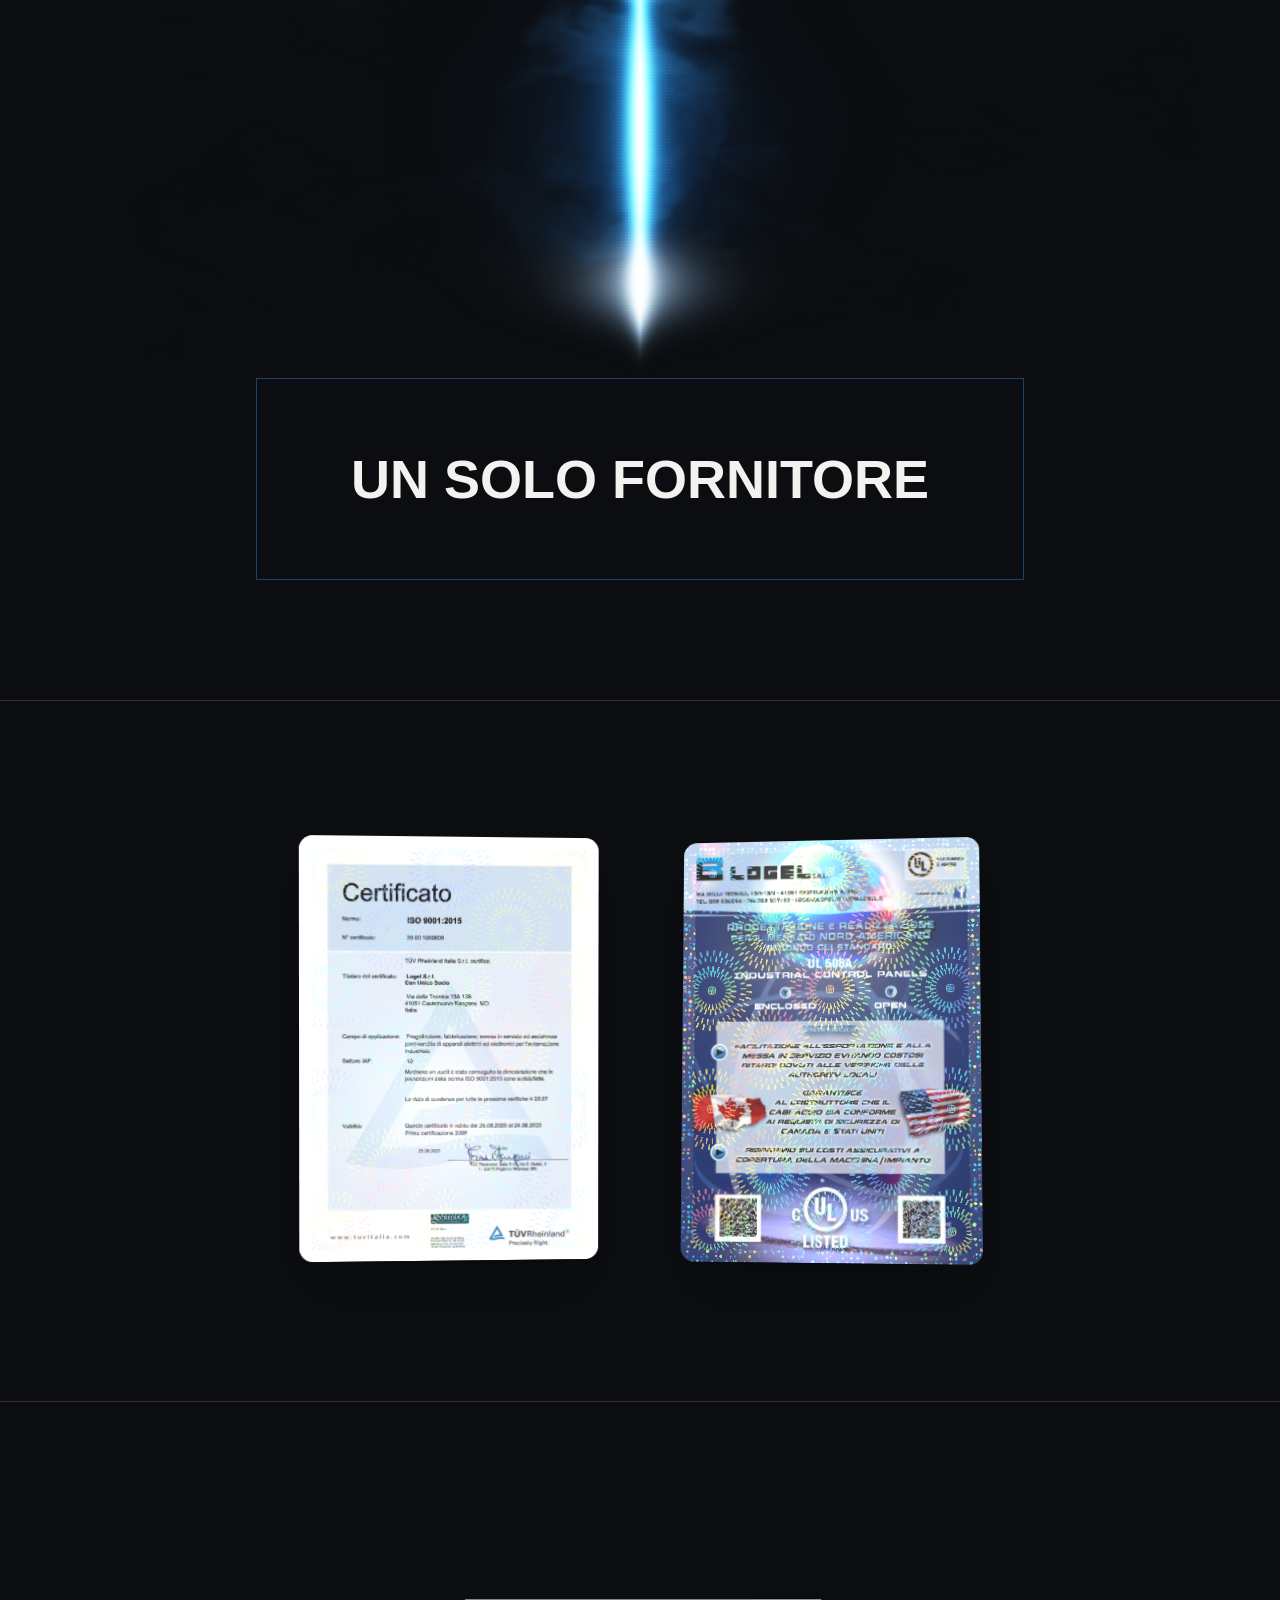
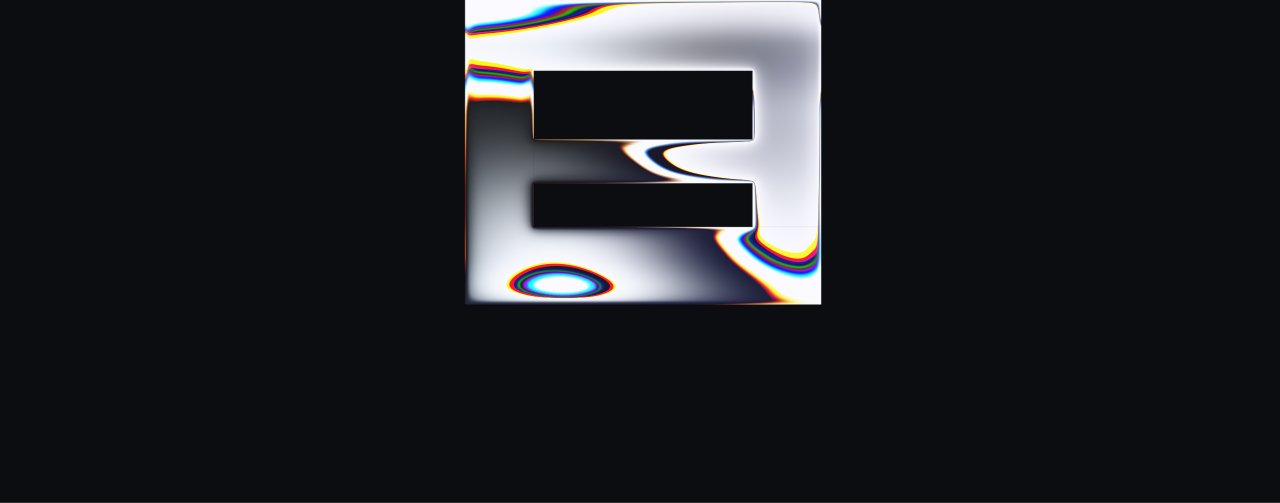
<file: prove/rb2.html>
<!doctype html><html lang="it"><head><meta charset="utf-8"><title>prova rb2</title>
<link rel="stylesheet" href="../js/rb/laserflow.css"><link rel="stylesheet" href="../js/rb/holocard.css"><link rel="stylesheet" href="../js/rb/metallicpaint.css">
<style>body{margin:0;background:#0b0d10;color:#f2f2f0;font-family:sans-serif}.b{height:700px;position:relative;border-bottom:1px solid #333}#sup{position:absolute;left:20%;right:20%;bottom:120px;height:200px;border:1px solid rgba(61,149,230,.4);display:grid;place-items:center;font:700 54px sans-serif}
#c{display:flex;gap:80px;justify-content:center;align-items:center}</style></head><body>
<div class="b" id="a"><div id="sup">UN SOLO FORNITORE</div></div><div class="b" id="c"><div id="c1"></div><div id="c2"></div></div><div class="b" id="d"></div>
<script type="module">
import { monta as lf } from '../js/rb/laserflow.js';
import { monta as hc } from '../js/rb/holocard.js';
import { monta as mp } from '../js/rb/metallicpaint.js';
const a=document.getElementById('a'); const host=document.createElement('div'); host.style.cssText='position:absolute;inset:0'; a.prepend(host);
lf(host, { surfaceRef: { current: document.getElementById('sup') }, color: '#1f86ff', beamPosition: .5 });
hc(document.getElementById('c1'), { image: '../img/cert-iso.webp', width: 300, foilColor: '#cfe3ff' });
hc(document.getElementById('c2'), { image: '../img/cert-ul.webp', width: 300, foilColor: '#cfe3ff' });
mp(document.getElementById('d'), { imageSrc: '../img/marchio-pieno.svg', scale: .5 });
</script></body></html>
</file>
<file: js/rb/laserflow.css>
.laser-flow-container{position:relative;width:100%;height:100%;pointer-events:none}.laser-flow-canvas{position:absolute;inset:0;display:block;width:100%;height:100%}
</file>
<file: js/rb/holocard.css>
.holo-card{--hc-w: 320px;--hc-ratio: .716;--hc-radius: 14px;position:relative;display:inline-block;width:var(--hc-w);max-width:100%;aspect-ratio:var(--hc-ratio);border-radius:var(--hc-radius);outline:none;user-select:none;-webkit-user-select:none;-webkit-touch-callout:none;-webkit-tap-highlight-color:transparent;touch-action:pan-y}.holo-card[data-flippable]{cursor:pointer}.holo-card[data-flippable]:focus-visible{outline:2px solid currentColor;outline-offset:6px}.holo-card__shadow{position:absolute;inset:10% 7% -4%;border-radius:var(--hc-radius);background:#0000006b;filter:blur(26px);pointer-events:none;will-change:transform}.holo-card__rotor{position:absolute;inset:0;transform-style:preserve-3d;will-change:transform}.holo-card__face{position:absolute;inset:0;overflow:hidden;border-radius:var(--hc-radius);backface-visibility:hidden;-webkit-backface-visibility:hidden}.holo-card__face--back{transform:rotateY(180deg)}.holo-card__face img,.holo-card__face canvas{position:absolute;inset:0;display:block;width:100%;height:100%}.holo-card__face img{object-fit:cover;pointer-events:none;-webkit-user-drag:none}.holo-card__face canvas{opacity:0;transition:opacity .3s ease}.holo-card[data-ready] .holo-card__face canvas{opacity:1}
</file>
<file: js/rb/metallicpaint.css>
.metallic-paint{position:relative;width:100%;height:100%}.metallic-paint-canvas{display:block;width:100%;height:100%}
</file>
